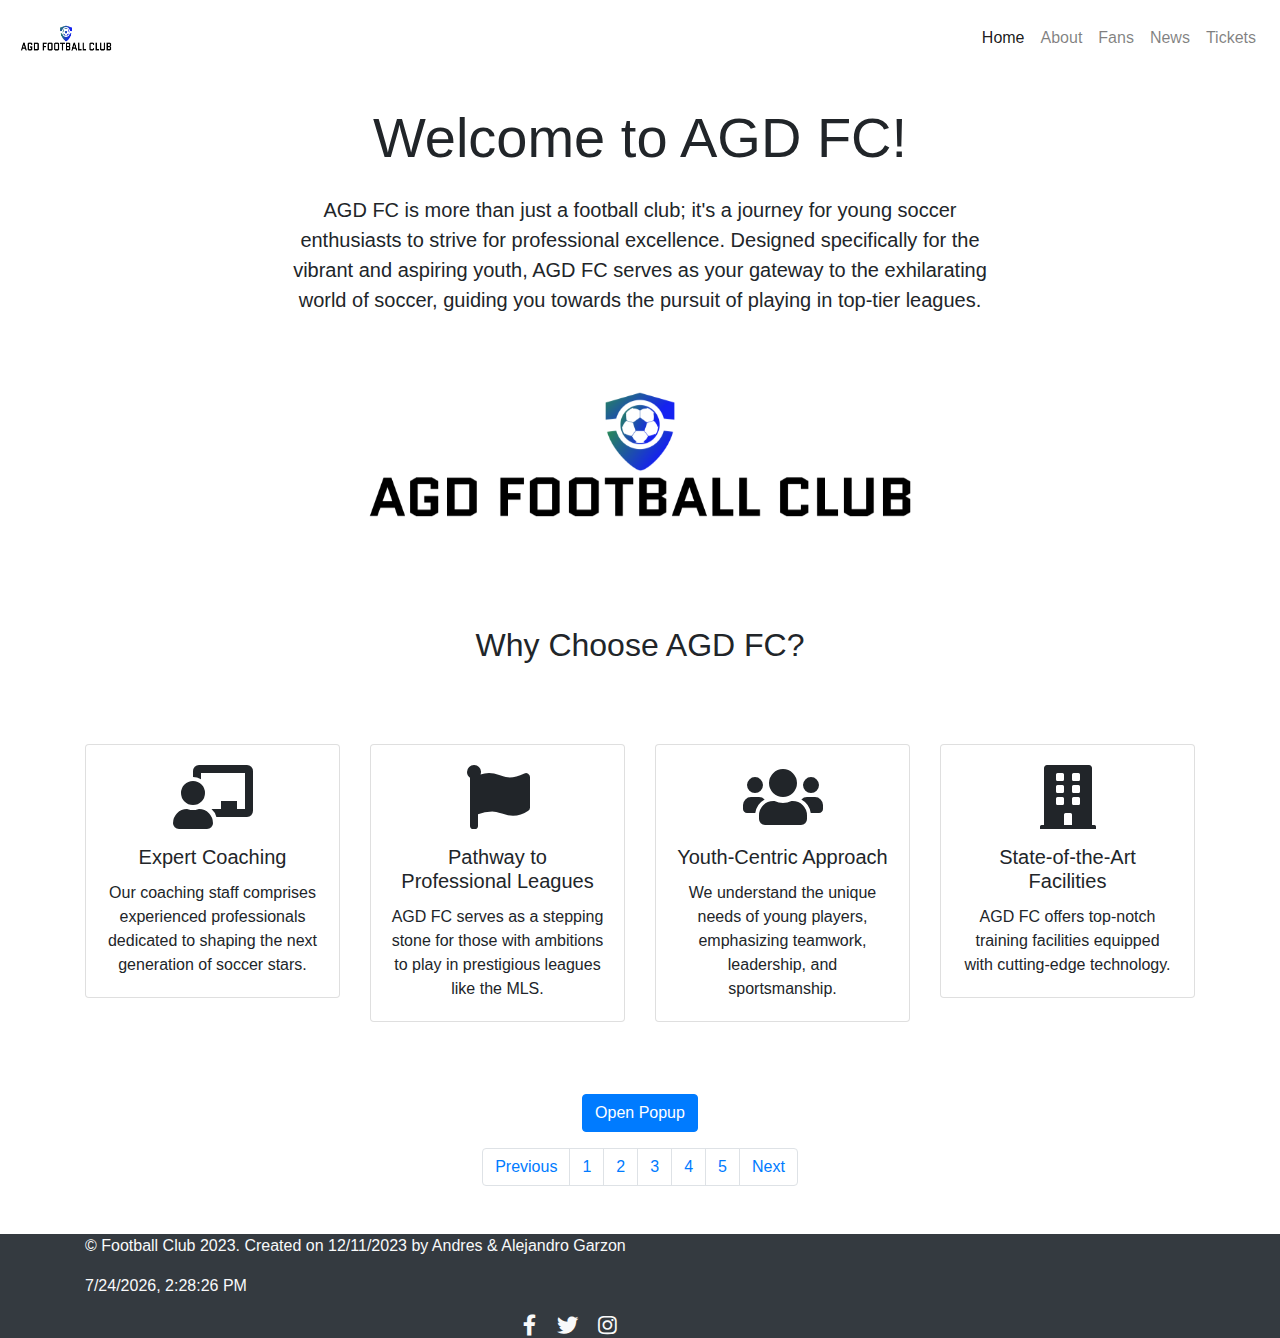
<file: index.html>
<!DOCTYPE html>
<html lang="en">

<head>
    <meta charset="UTF-8">
    <meta name="viewport" content="width=device-width, initial-scale=1, shrink-to-fit=no">
    <title>Football Club - final-project-delta-eight.vercel.app
</title> <!-- Please include the domain name within the title tags of the HTML syntax. idk if i understand this point rigth -->
    <!-- Bootstrap CSS link -->
    <link rel="stylesheet" href="https://stackpath.bootstrapcdn.com/bootstrap/4.3.1/css/bootstrap.min.css">
    <!-- Font Awesome CDN for icons -->
    <link rel="stylesheet" href="https://cdnjs.cloudflare.com/ajax/libs/font-awesome/5.15.1/css/all.min.css">

    <link rel="stylesheet" href="https://cdnjs.cloudflare.com/ajax/libs/font-awesome/5.15.1/css/all.min.css">

    <!-- Custom CSS -->
    <style>
        
        body {
            padding-top: 56px; 
        
        }

        #imageSlider {
    max-width: 100%; /* Use 100% for full-width responsiveness */
    margin: 0 auto; /* Center the slider */
}


       
        
    </style>
</head>

<body>
    <!-- Navigation Bar -->
    <nav class="navbar navbar-expand-lg navbar-light bg-light bg-white fixed-top">
        <a class="navbar-brand" href="index.html">
            <!-- Link your franchise logo image here -->
            <img src="images/cover.png" alt="Franchise Logo" width="100" height="50" class="d-inline-block align-top">
            
        </a>

        <button class="navbar-toggler" type="button" data-toggle="collapse" data-target="#navbarNav" aria-controls="navbarNav" aria-expanded="false" aria-label="Toggle navigation">
        <span class="navbar-toggler-icon"></span>
    </button>
        <!-- Add your navigation links, dropdowns, etc. here -->
        <!-- Example: -->
        <div class="collapse navbar-collapse" id="navbarNav">
            <ul class="navbar-nav ml-auto">
                <li class="nav-item active">
                    <a class="nav-link" href="index.html">Home</a>
                </li>
                <li class="nav-item">
                    <a class="nav-link" href="about.html">About</a>
                </li>
                <li class="nav-item">
                    <a class="nav-link" href="Fans.html">Fans</a>
                </li>
                <li class="nav-item">
                    <a class="nav-link" href="news.html">News</a>
                </li>
                <li class="nav-item">
                    <a class="nav-link" href="Tickets.html">Tickets</a>
                </li>
                <!-- Add more links as needed -->
            </ul>
        </div>
    </nav>

    <!-- Content Section -->
    <div class="container mt-5">
        <div class="row">
            <div class="col-lg-8 offset-lg-2 text-center">
                <h1 class="display-4 mb-4">Welcome to AGD FC!</h1>
                <p class="lead">
                    AGD FC is more than just a football club; it's a journey for young soccer enthusiasts to strive for professional excellence. Designed specifically for the vibrant and aspiring youth, AGD FC serves as your gateway to the exhilarating world of soccer, guiding you towards the pursuit of playing in top-tier leagues.
                </p>
            </div>
        </div>
    </div>



    
    <style>
        /* Add your custom styles here */
        body {
            padding-top: 56px; /* Adjust based on your navigation height */
        }
    
        /* Image Slider Styles */
        #imageSlider {
            max-width: 600px; /* Set your desired width */
            margin: 0 auto; /* Center the slider */
        }
    
        .carousel-inner img {
            max-width: 100%; /* Ensure images within the slider fit the container */
            height: auto;
        }
    </style>
    
        <!-- Image Slider Section -->
    <div id="imageSlider" class="carousel slide" data-ride="carousel">
        <div class="carousel-inner">
            <div class="carousel-item active">
                <img src="images/cover.png" class="d-block w-100" alt="Slide 1">
            </div>
            <div class="carousel-item">
                <img src="images/patada.webp" class="d-block w-100" alt="Slide 2">
            </div>
            <div class="carousel-item">
                <img src="images/pelotas.webp" class="d-block w-100" alt="Slide 2">
            </div>
            <div class="carousel-item">
                <img src="images/fondo3.webp" class="d-block w-100" alt="Slide 2">
            </div>
            <div class="carousel-item">
                <img src="images/cover.png" class="d-block w-100" alt="Slide 2">
            </div>
            <div class="carousel-item">
                <img src="images/fondo.webp" class="d-block w-100" alt="Slide 2">
            </div>
            <div class="carousel-item">
                <img src="images/equipo.webp" class="d-block w-100" alt="Slide 2">
            </div>
            <div class="carousel-item">
                <img src="images/fondo1.webp" class="d-block w-100" alt="Slide 2">
            </div>
            <div class="carousel-item">
                <img src="images/sunset.webp" class="d-block w-100" alt="Slide 2">
            </div>
            
        </div>
        <a class="carousel-control-prev" href="#imageSlider" role="button" data-slide="prev">
            <span class="carousel-control-prev-icon" aria-hidden="true"></span>
            <span class="sr-only">Previous</span>
        </a>
        <a class="carousel-control-next" href="#imageSlider" role="button" data-slide="next">
            <span class="carousel-control-next-icon" aria-hidden="true"></span>
            <span class="sr-only">Next</span>
        </a>
    </div>

        <section>
            <div class="container mt-5">
                <div class="row">
                    <div class="col-md-12 text-center mb-4">
                        <h2 class="title-gradient">Why Choose AGD FC?</h2>
                    </div>

            <body>
                <div class="container mt-5">
                    <div class="row">
                        <div class="col-md-3 mb-4">
                            <div class="card text-center">
                                <div class="card-body">
                                    <i class="fas fa-chalkboard-teacher fa-4x mb-3"></i>
                                    <h5 class="card-title">Expert Coaching</h5>
                                    <p class="card-text">Our coaching staff comprises experienced professionals dedicated to shaping the next generation of soccer stars.</p>
                                </div>
                            </div>
                        </div>
                        <div class="col-md-3 mb-4">
                            <div class="card text-center">
                                <div class="card-body">
                                    <i class="fas fa-flag fa-4x mb-3"></i>
                                    <h5 class="card-title">Pathway to Professional Leagues</h5>
                                    <p class="card-text">AGD FC serves as a stepping stone for those with ambitions to play in prestigious leagues like the MLS.</p>
                                </div>
                            </div>
                        </div>
                        <div class="col-md-3 mb-4">
                            <div class="card text-center">
                                <div class="card-body">
                                    <i class="fas fa-users fa-4x mb-3"></i>
                                    <h5 class="card-title">Youth-Centric Approach</h5>
                                    <p class="card-text">We understand the unique needs of young players, emphasizing teamwork, leadership, and sportsmanship.</p>
                                </div>
                            </div>
                        </div>
                        <div class="col-md-3 mb-4">
                            <div class="card text-center">
                                <div class="card-body">
                                    <i class="fas fa-building fa-4x mb-3"></i>
                                    <h5 class="card-title">State-of-the-Art Facilities</h5>
                                    <p class="card-text">AGD FC offers top-notch training facilities equipped with cutting-edge technology.</p>
                                </div>
                            </div>
                        </div>
                    </div>
                </div>
        </section>

        <!-- Add more content here -->
    </div>

        
        
       

        

        <!-- Button to trigger dialog/popup box -->
        <div class="container mt-5">
            <!-- Button to trigger dialog/popup box -->
            <div class="text-center">
                <button class="btn btn-primary" onclick="openPopup()">Open Popup</button>
            </div>
        </div>
        </div>

    <!-- Bootstrap Pager -->
    <nav aria-label="Page navigation example" class="mt-3">
        <ul class="pagination justify-content-center">
            <li class="page-item"><a class="page-link" href="index.html">Previous</a></li>
            <li class="page-item"><a class="page-link" href="index.html">1</a></li>
            <li class="page-item"><a class="page-link" href="about.html">2</a></li>
            <li class="page-item"><a class="page-link" href="Fans.html">3</a></li>
            <li class="page-item"><a class="page-link" href="news.html">4</a></li>
            <li class="page-item"><a class="page-link" href="Tickets.html">5</a></li>
            <li class="page-item"><a class="page-link" href="about.html">Next</a></li>
        </ul>
    </nav>

    <!-- Footer Section -->
    <footer class="bg-dark text-light mt-5">
        <div class="container">
            <p>&copy; Football Club 2023. Created on 12/11/2023 by Andres & Alejandro Garzon</p>
            <p id="timestamp"></p> <!-- JavaScript timestamp will be placed here -->
        </div>

        <div class="col-md-6 text-right">
                <!-- Add your social media icons here -->
                <a href="#" class="text-light"><i class="fab fa-facebook-f fa-lg mx-2"></i></a>
                <a href="#" class="text-light"><i class="fab fa-twitter fa-lg mx-2"></i></a>
                <a href="#" class="text-light"><i class="fab fa-instagram fa-lg mx-2"></i></a>
                <!-- Add more social media icons as needed -->
            </div>
    </footer>

    <!-- jQuery CDN -->
    <script src="https://code.jquery.com/jquery-3.3.1.slim.min.js"></script>
    <!-- Bootstrap JS -->
    <script src="https://cdnjs.cloudflare.com/ajax/libs/popper.js/1.14.7/umd/popper.min.js"></script>
    <script src="https://stackpath.bootstrapcdn.com/bootstrap/4.3.1/js/bootstrap.min.js"></script>
    <!-- Custom JavaScript -->
    <script>
        // JavaScript function to open popup
        function openPopup() {
            alert('"Kick doubt out of the game, score your goals of determination, and let the passion for soccer be the fuel that drives your relentless pursuit of greatness!"');
        }

        // JavaScript function to generate timestamp
        document.getElementById('timestamp').innerHTML = new Date().toLocaleString();
    </script>
</body>

</html>
</file>
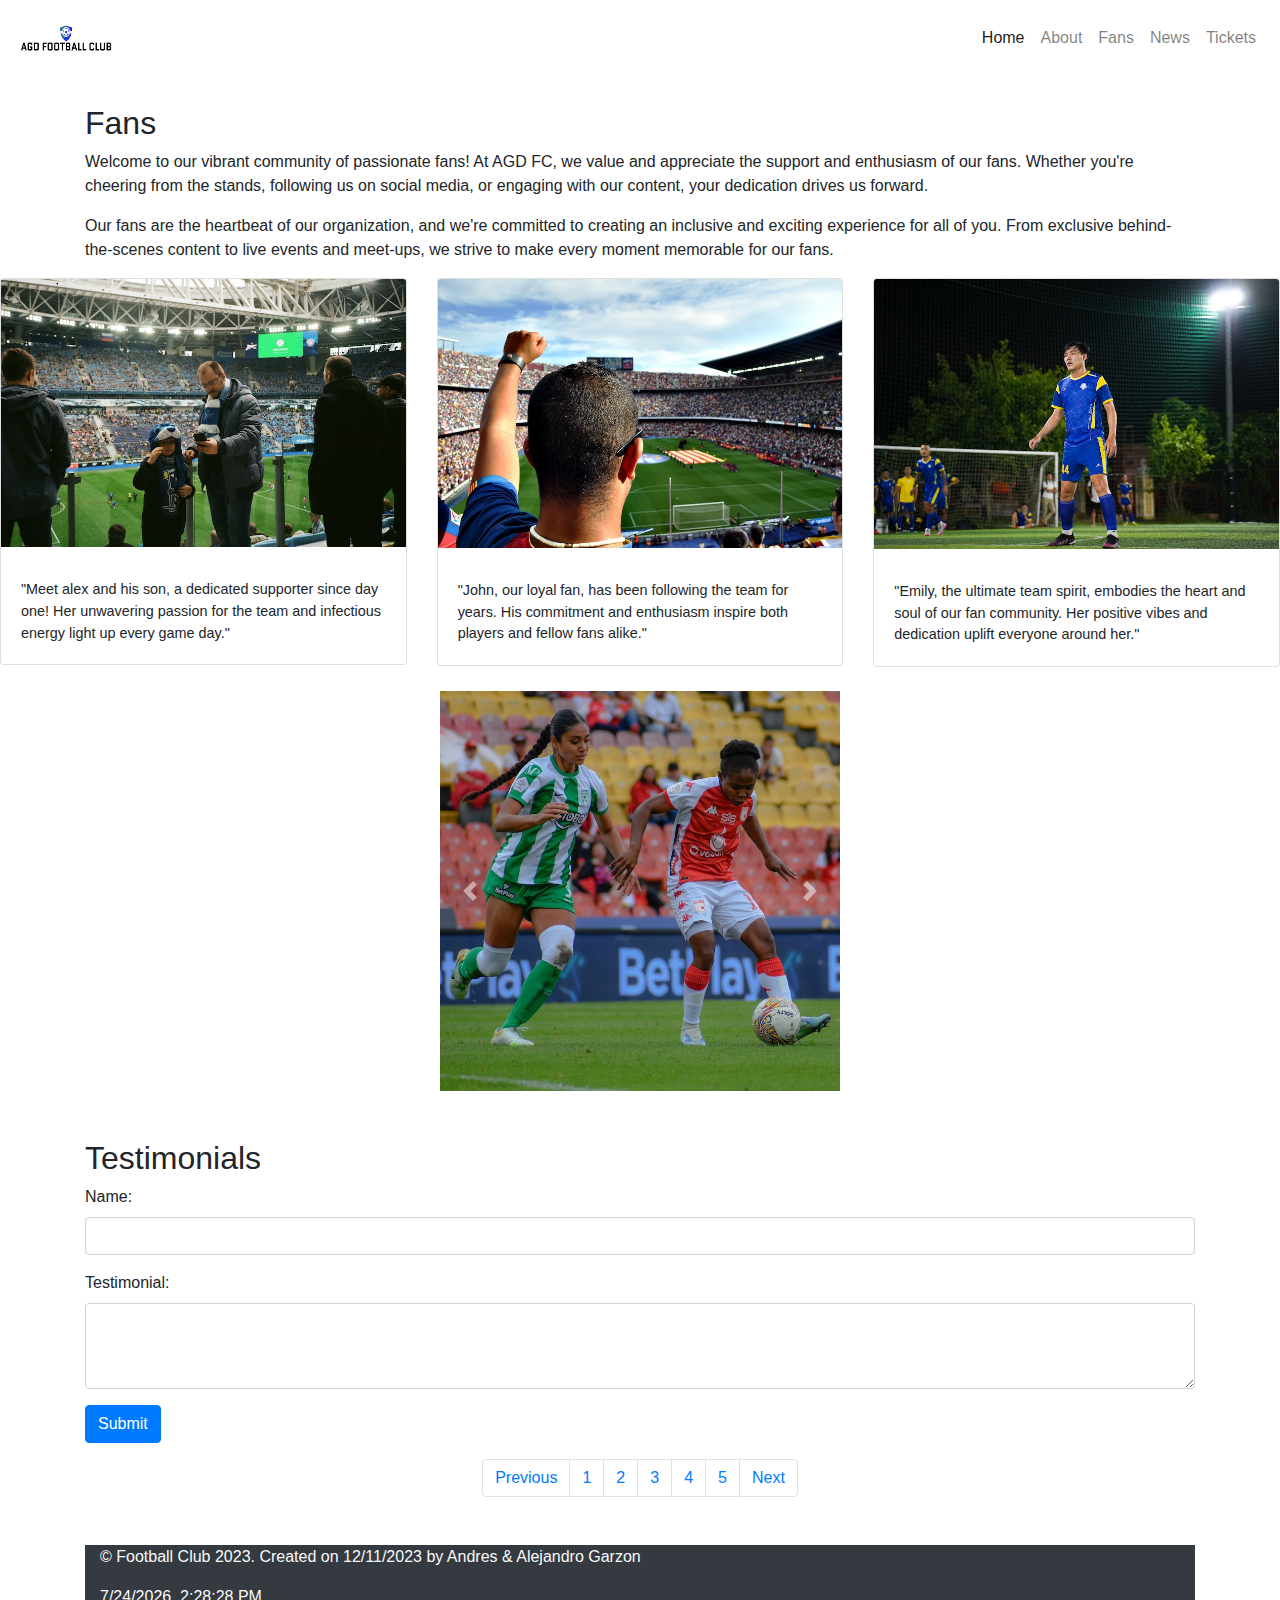
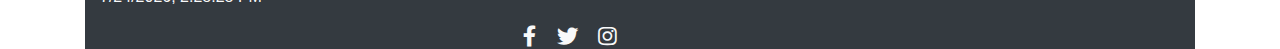
<file: Fans.html>
<!DOCTYPE html>
<html lang="en">
<head>
    <meta charset="UTF-8">
    <meta name="viewport" content="width=device-width, initial-scale=1.0">
    <title>Fans page - final-project-delta-eight.vercel.app
</title>
    <link rel="stylesheet" href="styles.css">
    <!-- Bootstrap CSS link -->
    <link rel="stylesheet" href="https://stackpath.bootstrapcdn.com/bootstrap/4.3.1/css/bootstrap.min.css">
    <!-- Font Awesome CDN for icons -->
    <link rel="stylesheet" href="https://cdnjs.cloudflare.com/ajax/libs/font-awesome/5.15.1/css/all.min.css">
    <!-- Custom CSS -->

    <link rel="stylesheet" href="https://cdnjs.cloudflare.com/ajax/libs/font-awesome/5.15.1/css/all.min.css">

    <style>
        /* Add your custom styles here */
        body {
            padding-top: 56px; /* Adjust based on your navigation height */
        
        }

       
        
    </style>
</head>

<body>
    <!-- Navigation Bar -->
    <nav class="navbar navbar-expand-lg navbar-light bg-light bg-white fixed-top">
        <a class="navbar-brand" href="index.html">
            <!-- Link your franchise logo image here -->
            <img src="images/cover.png" alt="Franchise Logo" width="100" height="50" class="d-inline-block align-top">
            
        </a>

          <button class="navbar-toggler" type="button" data-toggle="collapse" data-target="#navbarNav" aria-controls="navbarNav" aria-expanded="false" aria-label="Toggle navigation">
        <span class="navbar-toggler-icon"></span>
    </button>
        <!-- Add your navigation links, dropdowns, etc. here -->
        <!-- Example: -->
        <div class="collapse navbar-collapse" id="navbarNav">
            <ul class="navbar-nav ml-auto">
                <li class="nav-item active">
                    <a class="nav-link" href="index.html">Home</a>
                </li>
                <li class="nav-item">
                    <a class="nav-link" href="about.html">About</a>
                </li>
                <li class="nav-item">
                    <a class="nav-link" href="Fans.html">Fans</a>
                </li>
                <li class="nav-item">
                    <a class="nav-link" href="news.html">News</a>
                </li>
                <li class="nav-item">
                    <a class="nav-link" href="Tickets.html">Tickets</a>
                </li>
                <!-- Add more links as needed -->
            </ul>
        </div>
    </nav>

    
    <section id="fans" class="container mt-5">
        <h2>Fans</h2>
        <p>Welcome to our vibrant community of passionate fans! At AGD FC, we value and appreciate the support and enthusiasm of our fans. Whether you're cheering from the stands, following us on social media, or engaging with our content, your dedication drives us forward.</p>
        <p>Our fans are the heartbeat of our organization, and we're committed to creating an inclusive and exciting experience for all of you. From exclusive behind-the-scenes content to live events and meet-ups, we strive to make every moment memorable for our fans.</p>
        <!-- Add more content, images, or fan-related information -->
    </section>

        <!-- Fans Section -->
        <section>
            <h2></h2>
            <div class="row">
                <!-- Fan 1 -->
                <div class="col-md-4 mb-4">
                    <div class="card">
                        <img src="images/kidfan.jpeg" class="card-img-top" alt="Fan 1">
                        <div class="card-body">
                            <h5 class="card-title"></h5>
                            <p class="card-text"> "Meet alex and his son, a dedicated supporter since day one! Her unwavering passion for the team and infectious energy light up every game day."</p>
                        </div>
                    </div>
                </div>
                <!-- Fan 2 -->
                <div class="col-md-4 mb-4">
                    <div class="card">
                        <img src="images/man.jpeg" class="card-img-top" alt="Fan 2">
                        <div class="card-body">
                            <h5 class="card-title"></h5>
                            <p class="card-text">"John, our loyal fan, has been following the team for years. His commitment and enthusiasm inspire both players and fellow fans alike."</p>
                        </div>
                    </div>
                </div>
                <!-- Fan 3 -->
                <div class="col-md-4 mb-4">
                    <div class="card">
                        <img src="images/boyfan.jpeg" class="card-img-top" alt="Fan 3">
                        <div class="card-body">
                            <h5 class="card-title"></h5>
                            <p class="card-text">"Emily, the ultimate team spirit, embodies the heart and soul of our fan community. Her positive vibes and dedication uplift everyone around her."</p>
                        </div>
                    </div>
                </div>
                <!-- Add more fans as needed -->
            </div>
        </section>
    </div>




     <!-- Image Slider Section -->
     <div id="imageSlider" class="carousel slide" data-ride="carousel">
        <div class="carousel-inner">
            <div class="carousel-item active">
                <img src="images/girlfan.jpeg" class="d-block w-100" alt="Slide 1">
            </div>
            <div class="carousel-item">
                <img src="images/inchada.jpeg" class="d-block w-100" alt="Slide 2">
            </div>
            <div class="carousel-item">
                <img src="images/court.jpeg" class="d-block w-100" alt="Slide 2">
            </div>
            <div class="carousel-item">
                <img src="images/fanssunset.webp" class="d-block w-100" alt="Slide 2">
            </div>
            <div class="carousel-item">
                <img src="images/fondo2.webp" class="d-block w-100" alt="Slide 2">
            </div>
            <div class="carousel-item">
                <img src="images/fondo4.webp" class="d-block w-100" alt="Slide 2">
            </div>
            <!-- Add more slides as needed -->
        </div>
        <a class="carousel-control-prev" href="#imageSlider" role="button" data-slide="prev">
            <span class="carousel-control-prev-icon" aria-hidden="true"></span>
            <span class="sr-only">Previous</span>
        </a>
        <a class="carousel-control-next" href="#imageSlider" role="button" data-slide="next">
            <span class="carousel-control-next-icon" aria-hidden="true"></span>
            <span class="sr-only">Next</span>
        </a>
    </div>

    <script src="script.js"></script>

     <!-- Testimonials Form -->
<section id="testimonials" class="container mt-5">
    <h2>Testimonials</h2>
    <form action="#" method="post" id="testimonialForm">
        <div class="form-group">
            <label for="name">Name:</label>
            <input type="text" class="form-control" id="name" name="name" required>
        </div>
        <div class="form-group">
            <label for="testimonial">Testimonial:</label>
            <textarea class="form-control" id="testimonial" name="testimonial" rows="3" required></textarea>
        </div>
        <button type="submit" class="btn btn-primary">Submit</button>
    </form>


<!-- Bootstrap Pager -->
<nav aria-label="Page navigation example" class="mt-3">
    <ul class="pagination justify-content-center">
        <li class="page-item"><a class="page-link" href="about.html">Previous</a></li>
        <li class="page-item"><a class="page-link" href="index.html">1</a></li>
        <li class="page-item"><a class="page-link" href="about.html">2</a></li>
        <li class="page-item"><a class="page-link" href="Fans.html">3</a></li>
        <li class="page-item"><a class="page-link" href="news.html">4</a></li>
        <li class="page-item"><a class="page-link" href="Tickets.html">5</a></li>
        <li class="page-item"><a class="page-link" href="news.html">Next</a></li>
    </ul>
</nav>





    <!-- Footer Section -->
    <footer class="bg-dark text-light mt-5">
        <div class="container">
            <p>&copy; Football Club 2023. Created on 12/11/2023 by Andres & Alejandro Garzon</p>
            <p id="timestamp"></p> <!-- JavaScript timestamp will be placed here -->
        </div>

        <div class="col-md-6 text-right">
                <!-- Add your social media icons here -->
                <a href="#" class="text-light"><i class="fab fa-facebook-f fa-lg mx-2"></i></a>
                <a href="#" class="text-light"><i class="fab fa-twitter fa-lg mx-2"></i></a>
                <a href="#" class="text-light"><i class="fab fa-instagram fa-lg mx-2"></i></a>
                <!-- Add more social media icons as needed -->
            </div>

    </footer>

    <!-- jQuery CDN -->
    <script src="https://code.jquery.com/jquery-3.3.1.slim.min.js"></script>
    <!-- Bootstrap JS -->
    <script src="https://cdnjs.cloudflare.com/ajax/libs/popper.js/1.14.7/umd/popper.min.js"></script>
    <script src="https://stackpath.bootstrapcdn.com/bootstrap/4.3.1/js/bootstrap.min.js"></script>
    <!-- Custom JavaScript -->
    <script>
        // JavaScript function to open popup
        function openPopup() {
            alert('"Kick doubt out of the game, score your goals of determination, and let the passion for soccer be the fuel that drives your relentless pursuit of greatness!"');
        }

        // JavaScript function to generate timestamp
        document.getElementById('timestamp').innerHTML = new Date().toLocaleString();
    </script>
</body>

</html>
</file>
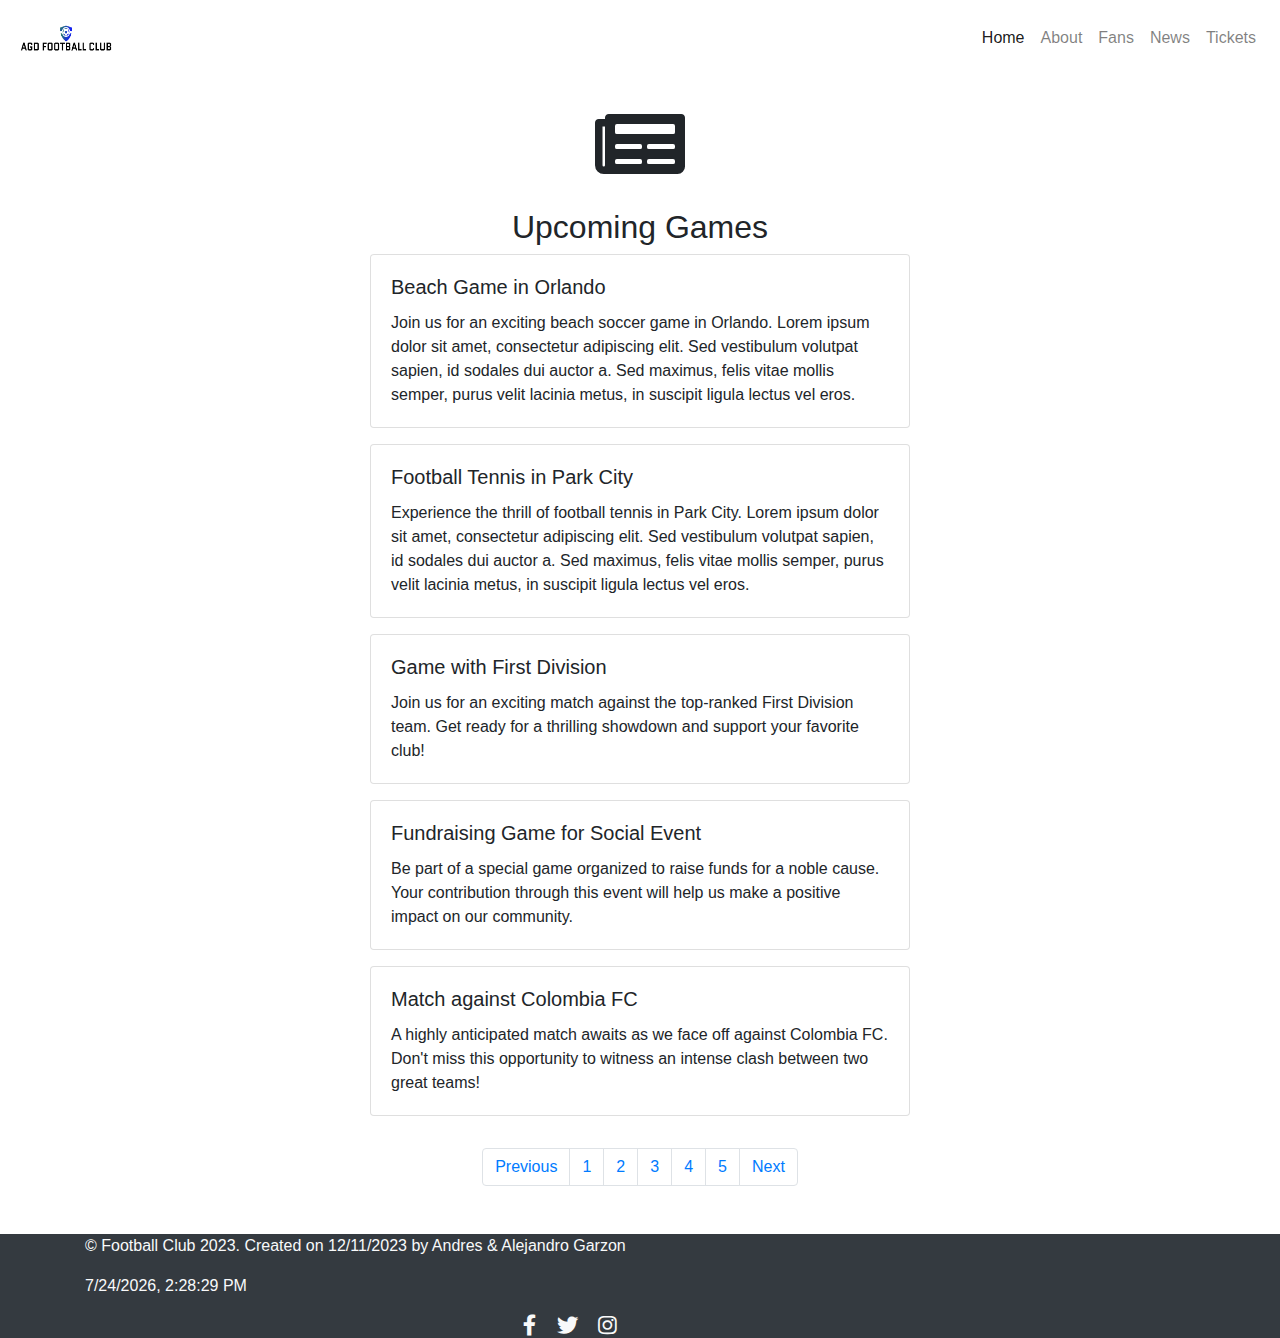
<file: news.html>
<!DOCTYPE html>
<html lang="en">
<head>
    <meta charset="UTF-8">
    <meta name="viewport" content="width=device-width, initial-scale=1.0">
    <title>News - final-project-delta-eight.vercel.app
</title>
    <!-- Bootstrap CSS link -->
    <link rel="stylesheet" href="https://stackpath.bootstrapcdn.com/bootstrap/4.3.1/css/bootstrap.min.css">
    <!-- Font Awesome CDN for icons -->
    <link rel="stylesheet" href="https://cdnjs.cloudflare.com/ajax/libs/font-awesome/5.15.1/css/all.min.css">
    <!-- Custom CSS -->

    <link rel="stylesheet" href="https://cdnjs.cloudflare.com/ajax/libs/font-awesome/5.15.1/css/all.min.css">

    <style>
        /* Add your custom styles here */
        body {
            padding-top: 56px; /* Adjust based on your navigation height */
        
        }

       
        
    </style>
</head>

<body>
    <!-- Navigation Bar -->
    <nav class="navbar navbar-expand-lg navbar-light bg-light bg-white fixed-top">
        <a class="navbar-brand" href="index.html">
            <!-- Link your franchise logo image here -->
            <img src="images/cover.png" alt="Franchise Logo" width="100" height="50" class="d-inline-block align-top">
            
        </a>

          <button class="navbar-toggler" type="button" data-toggle="collapse" data-target="#navbarNav" aria-controls="navbarNav" aria-expanded="false" aria-label="Toggle navigation">
        <span class="navbar-toggler-icon"></span>
    </button>
        <!-- Add your navigation links, dropdowns, etc. here -->
        <!-- Example: -->
        <div class="collapse navbar-collapse" id="navbarNav">
            <ul class="navbar-nav ml-auto">
                <li class="nav-item active">
                    <a class="nav-link" href="index.html">Home</a>
                </li>
                <li class="nav-item">
                    <a class="nav-link" href="about.html">About</a>
                </li>
                <li class="nav-item">
                    <a class="nav-link" href="Fans.html">Fans</a>
                </li>
                <li class="nav-item">
                    <a class="nav-link" href="news.html">News</a>
                </li>
                <li class="nav-item">
                    <a class="nav-link" href="Tickets.html">Tickets</a>
                </li>
                <!-- Add more links as needed -->
            </ul>
        </div>
    </nav>

    <style>
        .card:hover {
            transform: scale(1.05);
            transition: transform 0.3s ease-in-out;
        }
    </style>
<body>
    <div class="container mt-5">
        <div class="row">
            <div class="col-md-12 text-center">
                <i class="fas fa-newspaper fa-5x mb-4"></i>
                <h2>Upcoming Games</h2>
            </div>
        </div>
        <div class="row">
            <div class="col-md-6 offset-md-3">
                <div class="card mb-3">
                    <div class="card-body">
                        <h5 class="card-title">Beach Game in Orlando</h5>
                        <p class="card-text">Join us for an exciting beach soccer game in Orlando. Lorem ipsum dolor sit amet, consectetur adipiscing elit. Sed vestibulum volutpat sapien, id sodales dui auctor a. Sed maximus, felis vitae mollis semper, purus velit lacinia metus, in suscipit ligula lectus vel eros.</p>
                    </div>
                </div>
                <div class="card mb-3">
                    <div class="card-body">
                        <h5 class="card-title">Football Tennis in Park City</h5>
                        <p class="card-text">Experience the thrill of football tennis in Park City. Lorem ipsum dolor sit amet, consectetur adipiscing elit. Sed vestibulum volutpat sapien, id sodales dui auctor a. Sed maximus, felis vitae mollis semper, purus velit lacinia metus, in suscipit ligula lectus vel eros.</p>
                    </div>
                </div>
                <!-- Add more news cards as needed -->
            </div>
        </div>
        <div class="row">
            <div class="col-md-6 offset-md-3">
                <div class="card mb-3">
                    <div class="card-body">
                        <h5 class="card-title">Game with First Division</h5>
                        <p class="card-text">Join us for an exciting match against the top-ranked First Division team. Get ready for a thrilling showdown and support your favorite club!</p>
                    </div>
                </div>
                <div class="card mb-3">
                    <div class="card-body">
                        <h5 class="card-title">Fundraising Game for Social Event</h5>
                        <p class="card-text">Be part of a special game organized to raise funds for a noble cause. Your contribution through this event will help us make a positive impact on our community.</p>
                    </div>
                </div>
                <div class="card mb-3">
                    <div class="card-body">
                        <h5 class="card-title">Match against Colombia FC</h5>
                        <p class="card-text">A highly anticipated match awaits as we face off against Colombia FC. Don't miss this opportunity to witness an intense clash between two great teams!</p>
                    </div>
                </div>
                <!-- Add more news cards as needed -->
            </div>
        </div>
    </div>
</body>
    
    



    <!-- Bootstrap Pager -->
    <nav aria-label="Page navigation example" class="mt-3">
        <ul class="pagination justify-content-center">
            <li class="page-item"><a class="page-link" href="Fans.html">Previous</a></li>
            <li class="page-item"><a class="page-link" href="index.html">1</a></li>
            <li class="page-item"><a class="page-link" href="about.html">2</a></li>
            <li class="page-item"><a class="page-link" href="Fans.html">3</a></li>
            <li class="page-item"><a class="page-link" href="news.html">4</a></li>
            <li class="page-item"><a class="page-link" href="Tickets.html">5</a></li>
            <li class="page-item"><a class="page-link" href="Tickets.html">Next</a></li>
        </ul>
    </nav>



    <!-- Footer Section -->
    <footer class="bg-dark text-light mt-5">
        <div class="container">
            <p>&copy; Football Club 2023. Created on 12/11/2023 by Andres & Alejandro Garzon</p>
            <p id="timestamp"></p> <!-- JavaScript timestamp will be placed here -->
        </div>

        <div class="col-md-6 text-right">
                <!-- Add your social media icons here -->
                <a href="#" class="text-light"><i class="fab fa-facebook-f fa-lg mx-2"></i></a>
                <a href="#" class="text-light"><i class="fab fa-twitter fa-lg mx-2"></i></a>
                <a href="#" class="text-light"><i class="fab fa-instagram fa-lg mx-2"></i></a>
                <!-- Add more social media icons as needed -->
            </div>


    </footer>

    <!-- jQuery CDN -->
    <script src="https://code.jquery.com/jquery-3.3.1.slim.min.js"></script>
    <!-- Bootstrap JS -->
    <script src="https://cdnjs.cloudflare.com/ajax/libs/popper.js/1.14.7/umd/popper.min.js"></script>
    <script src="https://stackpath.bootstrapcdn.com/bootstrap/4.3.1/js/bootstrap.min.js"></script>
    <!-- Custom JavaScript -->
    <script>
        // JavaScript function to open popup
        function openPopup() {
            alert('"Kick doubt out of the game, score your goals of determination, and let the passion for soccer be the fuel that drives your relentless pursuit of greatness!"');
        }

        // JavaScript function to generate timestamp
        document.getElementById('timestamp').innerHTML = new Date().toLocaleString();
    </script>
</body>

</html>
</file>
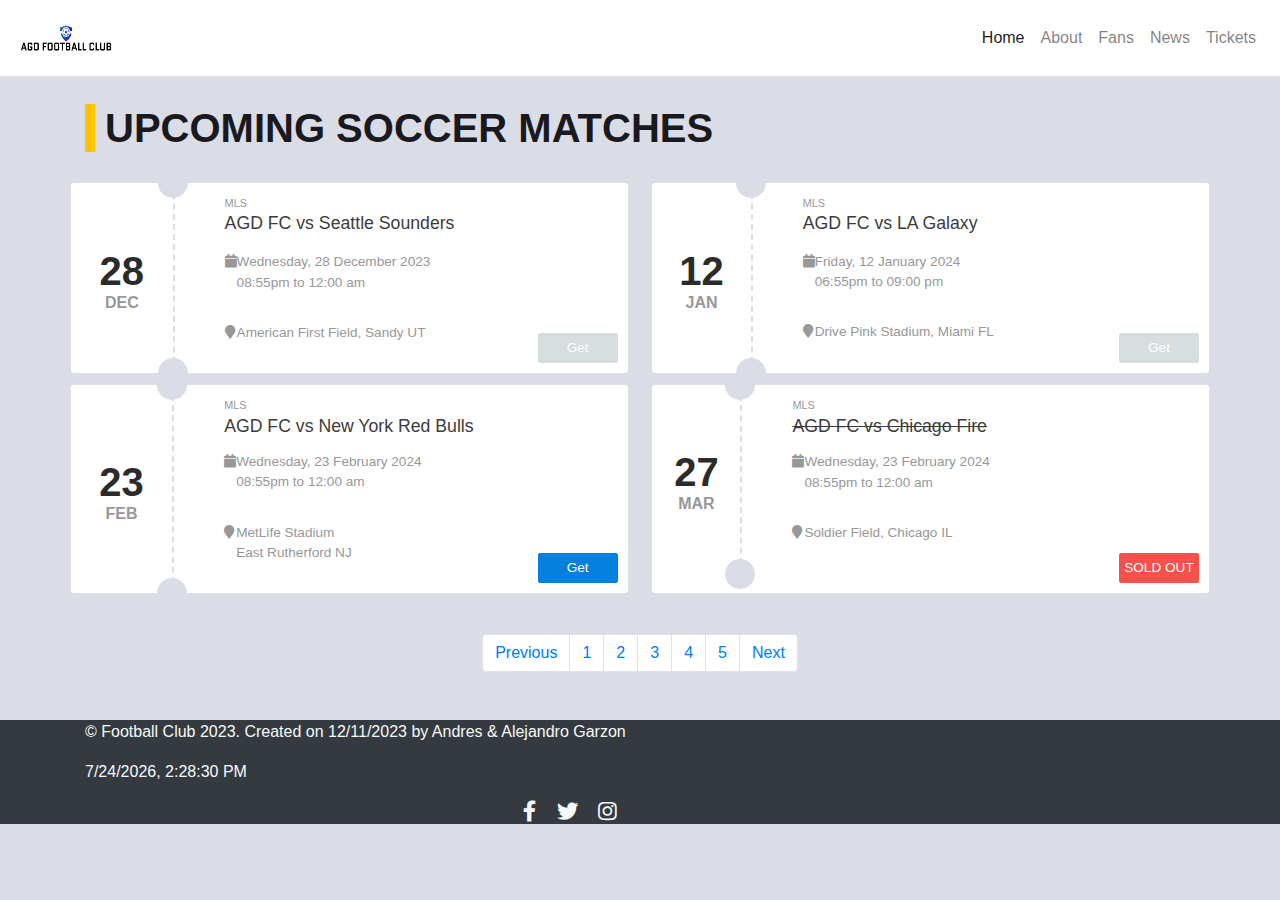
<file: Tickets.html>
<!DOCTYPE html>
<html lang="en">

<head>
    <meta charset="UTF-8">
    <meta name="viewport" content="width=device-width, initial-scale=1, shrink-to-fit=no">
    <title>AGD FC Tickets - final-project-delta-eight.vercel.app
</title>
    <!-- Bootstrap CSS link -->
    <link rel="stylesheet" href="https://stackpath.bootstrapcdn.com/bootstrap/4.3.1/css/bootstrap.min.css">
    <!-- Font Awesome CDN for icons -->
    <link rel="stylesheet" href="https://cdnjs.cloudflare.com/ajax/libs/font-awesome/5.15.1/css/all.min.css">

    <link rel="stylesheet" href="https://cdnjs.cloudflare.com/ajax/libs/font-awesome/5.15.1/css/all.min.css">

    <!-- Custom CSS -->
    <style>
        body {
            padding-top: 56px;
            background-color: #f5f5f5;
        }

        header {
            background-color: #1a191f;
            color: #ffffff;
            padding: 10px;
            text-align: center;
        }

        main {
            padding: 20px;
        }

        .carousel-inner img {
            width: 100%;
            height: auto;
        }

        section {
            margin-bottom: 30px;
        }

        h2 {
            color: #1a191f;
        }

        ol {
            list-style: none;
            padding: 0;
        }

        ol li {
            margin-bottom: 15px;
        }

        .pagination {
            justify-content: center;
            margin-bottom: 20px; /* Add margin to the bottom */
        }

        h1 {
            text-transform: uppercase;
            font-weight: 900;
            border-left: 10px solid #fec500;
            padding-left: 10px;
            margin-bottom: 30px;
            color: #1a191f; /* Add text color */
        }

        @import url('https://fonts.googleapis.com/css?family=Oswald');

        * {
            margin: 0;
            padding: 0;
            border: 0;
            box-sizing: border-box;
        }

        body {
            background-color: #dadde6;
            font-family: 'Oswald', sans-serif;
        }

        .fl-left {
            float: left;
        }

        .fl-right {
            float: right;
        }

        .row {
            overflow: hidden;
        }

        .card {
            display: table-row;
            width: 49%;
            background-color: #fff;
            color: #989898;
            margin-bottom: 10px;
            border-radius: 4px;
            position: relative;
        }

        .card+.card {
            margin-left: 2%;
        }

        .date {
            display: table-cell;
            width: 25%;
            position: relative;
            text-align: center;
            border-right: 2px dashed #dadde6;
        }

        .date:before,
        .date:after {
            content: "";
            display: block;
            width: 30px;
            height: 30px;
            background-color: #DADDE6;
            position: absolute;
            top: -15px;
            right: -15px;
            border-radius: 50%;
        }

        .date:after {
            top: auto;
            bottom: -15px;
        }

        .date time {
            display: block;
            position: absolute;
            top: 50%;
            left: 50%;
            transform: translate(-50%, -50%);
        }

        .date time span {
            display: block;
        }

        .date time span:first-child {
            color: #2b2b2b;
            font-weight: 600;
            font-size: 250%;
        }

        .date time span:last-child {
            text-transform: uppercase;
            font-weight: 600;
            margin-top: -10px;
        }

        .card-cont {
            display: table-cell;
            width: 75%;
            font-size: 85%;
            padding: 10px 10px 30px 50px;
        }

        .card-cont h3 {
            color: #3C3C3C;
            font-size: 130%;
        }

        .row:last-child .card:last-of-type .card-cont h3 {
            text-decoration: line-through;
        }

        .card-cont>div {
            display: table-row;
        }

        .card-cont .even-date i,
        .card-cont .even-info i,
        .card-cont .even-date time,
        .card-cont .even-info p {
            display: table-cell;
        }

        .card-cont .even-date i,
        .card-cont .even-info i {
            padding: 5% 5% 0 0;
        }

        .card-cont .even-info p {
            padding: 30px 50px 0 0;
        }

        .card-cont .even-date time span {
            display: block;
        }

        .card-cont a {
            display: block;
            text-decoration: none;
            width: 80px;
            height: 30px;
            background-color: #D8DDE0;
            color: #fff;
            text-align: center;
            line-height: 30px;
            border-radius: 2px;
            position: absolute;
            right: 10px;
            bottom: 10px;
        }

        .row:last-child .card:first-child .card-cont a {
            background-color: #037FDD;
        }

        .row:last-child .card:last-child .card-cont a {
            background-color: #F8504C;
        }

        @media screen and (max-width: 860px) {
            .card {
                display: block;
                float: none;
                width: 100%;
                margin-bottom: 10px;
            }

            .card+.card {
                margin-left: 0;
            }

            .card-cont .even-date,
            .card-cont .even-info {
                font-size: 75%;
            }
        }

    </style>
</head>

<body>

    <!-- Navigation Bar -->
    <nav class="navbar navbar-expand-lg navbar-light bg-light bg-white fixed-top">
        <a class="navbar-brand" href="index.html">
            <!-- Link your franchise logo image here -->
            <img src="images/cover.png" alt="Franchise Logo" width="100" height="50" class="d-inline-block align-top">
        </a>

          <button class="navbar-toggler" type="button" data-toggle="collapse" data-target="#navbarNav" aria-controls="navbarNav" aria-expanded="false" aria-label="Toggle navigation">
        <span class="navbar-toggler-icon"></span>
    </button>
        <!-- Add your navigation links, dropdowns, etc. here -->
        <!-- Example: -->
        <div class="collapse navbar-collapse" id="navbarNav">
            <ul class="navbar-nav ml-auto">
                <li class="nav-item active">
                    <a class="nav-link" href="index.html">Home</a>
                </li>
                <li class="nav-item">
                    <a class="nav-link" href="about.html">About</a>
                </li>
                <li class="nav-item">
                    <a class="nav-link" href="Fans.html">Fans</a>
                </li>
                <li class="nav-item">
                    <a class="nav-link" href="news.html">News</a>
                </li>
                <li class="nav-item">
                    <a class="nav-link" href="Tickets.html">Tickets</a>
                </li>
                <!-- Add more links as needed -->
            </ul>
        </div>
    </nav>

    <!-- Content Section -->
    <section class="container mt-5">
        <h1>Upcoming Soccer Matches</h1>

        <div class="row">
            <article class="card fl-left">
                <section class="date">
                    <time datetime="28th Dec">
                        <span>28</span><span>Dec</span>
                    </time>
                </section>
                <section class="card-cont">
                    <small>MLS</small>
                    <h3>AGD FC vs Seattle Sounders</h3>
                    <div class="even-date">
                        <i class="fa fa-calendar"></i>
                        <time>
                            <span>Wednesday, 28 December 2023</span>
                            <span>08:55pm to 12:00 am</span>
                        </time>
                    </div>
                    <div class="even-info">
                        <i class="fa fa-map-marker"></i>
                        <p>American First Field, Sandy UT</p>
                    </div>
                    <a href="#">Get</a>
                </section>
            </article>

            <article class="card fl-left">
                <section class="date">
                    <time datetime="12th Jan">
                        <span>12</span><span>Jan</span>
                    </time>
                </section>
                <section class="card-cont">
                    <small>MLS</small>
                    <h3>AGD FC vs LA Galaxy</h3>
                    <div class="even-date">
                        <i class="fa fa-calendar"></i>
                        <time>
                            <span>Friday, 12 January 2024</span>
                            <span>06:55pm to 09:00 pm</span>
                        </time>
                    </div>
                    <div class="even-info">
                        <i class="fa fa-map-marker"></i>
                        <p>Drive Pink Stadium, Miami FL</p>
                    </div>
                    <a href="#">Get</a>
                </section>
            </article>
        </div>

        <div class="row">
            <article class="card fl-left">
                <section class="date">
                    <time datetime="23rd Feb">
                        <span>23</span><span>Feb</span>
                    </time>
                </section>
                <section class="card-cont">
                    <small>MLS</small>
                    <h3>AGD FC vs New York Red Bulls</h3>
                    <div class="even-date">
                        <i class="fa fa-calendar"></i>
                        <time>
                            <span>Wednesday, 23 February 2024</span>
                            <span>08:55pm to 12:00 am</span>
                        </time>
                    </div>
                    <div class="even-info">
                        <i class="fa fa-map-marker"></i>
                        <p>MetLife Stadium <br>East Rutherford NJ</p>
                    </div>
                    <a href="#">Get</a>
                </section>
            </article>

            <article class="card fl-left">
                <section class="date">
                    <time datetime="23rd Feb">
                        <span>27</span><span>MAR</span>
                    </time>
                </section>
                <section class="card-cont">
                    <small>MLS</small>
                    <h3>AGD FC vs Chicago Fire</h3>
                    <div class="even-date">
                        <i class="fa fa-calendar"></i>
                        <time>
                            <span>Wednesday, 23 February 2024</span>
                            <span>08:55pm to 12:00 am</span>
                        </time>
                    </div>
                    <div class="even-info">
                        <i class="fa fa-map-marker"></i>
                        <p>Soldier Field, Chicago IL</p>
                    </div>
                    <a href="#">SOLD OUT</a>
                </section>
            </article>
        </div>
    </section>

    <!-- Bootstrap Pager -->
    <nav aria-label="Page navigation example" class="mt-3">
        <ul class="pagination justify-content-center">
            <li class="page-item"><a class="page-link" href="news.html">Previous</a></li>
            <li class="page-item"><a class="page-link" href="index.html">1</a></li>
            <li class="page-item"><a class="page-link" href="about.html">2</a></li>
            <li class="page-item"><a class="page-link" href="Fans.html">3</a></li>
            <li class="page-item"><a class="page-link" href="news.html">4</a></li>
            <li class="page-item"><a class="page-link" href="Tickets.html">5</a></li>
            <li class="page-item"><a class="page-link" href="index.html">Next</a></li>
        </ul>
    </nav>

    <!-- Footer Section -->
    <footer class="bg-dark text-light mt-5">
        <div class="container">
            <p>&copy; Football Club 2023. Created on 12/11/2023 by Andres & Alejandro Garzon</p>
            <p id="timestamp"></p> <!-- JavaScript timestamp will be placed here -->
        </div>

        <div class="col-md-6 text-right">
                <!-- Add your social media icons here -->
                <a href="#" class="text-light"><i class="fab fa-facebook-f fa-lg mx-2"></i></a>
                <a href="#" class="text-light"><i class="fab fa-twitter fa-lg mx-2"></i></a>
                <a href="#" class="text-light"><i class="fab fa-instagram fa-lg mx-2"></i></a>
                <!-- Add more social media icons as needed -->
            </div>

    </footer>

    <!-- jQuery CDN -->
    <script src="https://code.jquery.com/jquery-3.3.1.slim.min.js"></script>
    <!-- Bootstrap JS -->
    <script src="https://cdnjs.cloudflare.com/ajax/libs/popper.js/1.14.7/umd/popper.min.js"></script>
    <script src="https://stackpath.bootstrapcdn.com/bootstrap/4.3.1/js/bootstrap.min.js"></script>
    <!-- Custom JavaScript -->
    <script>
        // JavaScript function to open popup
        function openPopup() {
            alert('"Kick doubt out of the game, score your goals of determination, and let the passion for soccer be the fuel that drives your relentless pursuit of greatness!"');
        }

        // JavaScript function to generate timestamp
        document.getElementById('timestamp').innerHTML = new Date().toLocaleString();
    </script>
</body>

</html>
</file>
<file: styles.css>
body {
    padding-top: 56px; /* Adjust based on your navigation height */
}

/* Map styles */
#map {
    height: 60px;
    width: 40%;
    border: 2px solid #ccc;
    border-radius: 30px;
    box-shadow: 0 0 30px rgba(0, 0, 0, 0.1);
    margin: 20px auto; /* Adjusted to apply auto margins both horizontally and vertically */
    overflow: hidden;
    padding-top: 40%; /* Makes the map square by setting height as a percentage of its width */
}

body {
    padding-top: 56px; /* Adjust based on your navigation height */
}

/* Card styles */
.about-card {
    border: none;
    box-shadow: 0 4px 8px rgba(0, 0, 0, 0.1);
    transition: transform 0.3s ease-in-out;
}

.about-card:hover {
    transform: translateY(-5px);
}

.card-title {
    font-weight: bold;
    margin-bottom: 10px;
}

.card-text {
    font-size: 0.9em;
}

.slide {
    display: none;
}

#imageSlider {
    max-width: 400px; /* Adjust as needed */
    margin: 0 auto;
}

/* Style the carousel images */
.carousel-inner img {
    width: 300%;
    height: 400px; /* Adjust the height of the images */
    object-fit: cover; /* Maintain image aspect ratio */
}

/* Customize navigation arrows */
.carousel-control-prev-icon,
.carousel-control-next-icon {
    background-image: url('your-arrow-icon.png'); /* Replace with your arrow icon */
    /* Add other styles for arrow size, color, etc. */
}

/* Optional: Style the carousel indicators */
.carousel-indicators li {
    border-radius: 50%; /* Make the indicators circular */
    background-color: #888; /* Indicator color */
}

.carousel-indicators .active {
    background-color: #333; /* Active indicator color */
}

.about-card {
    height: 100%; /* Ensure all cards have the same height */
}
</file>
